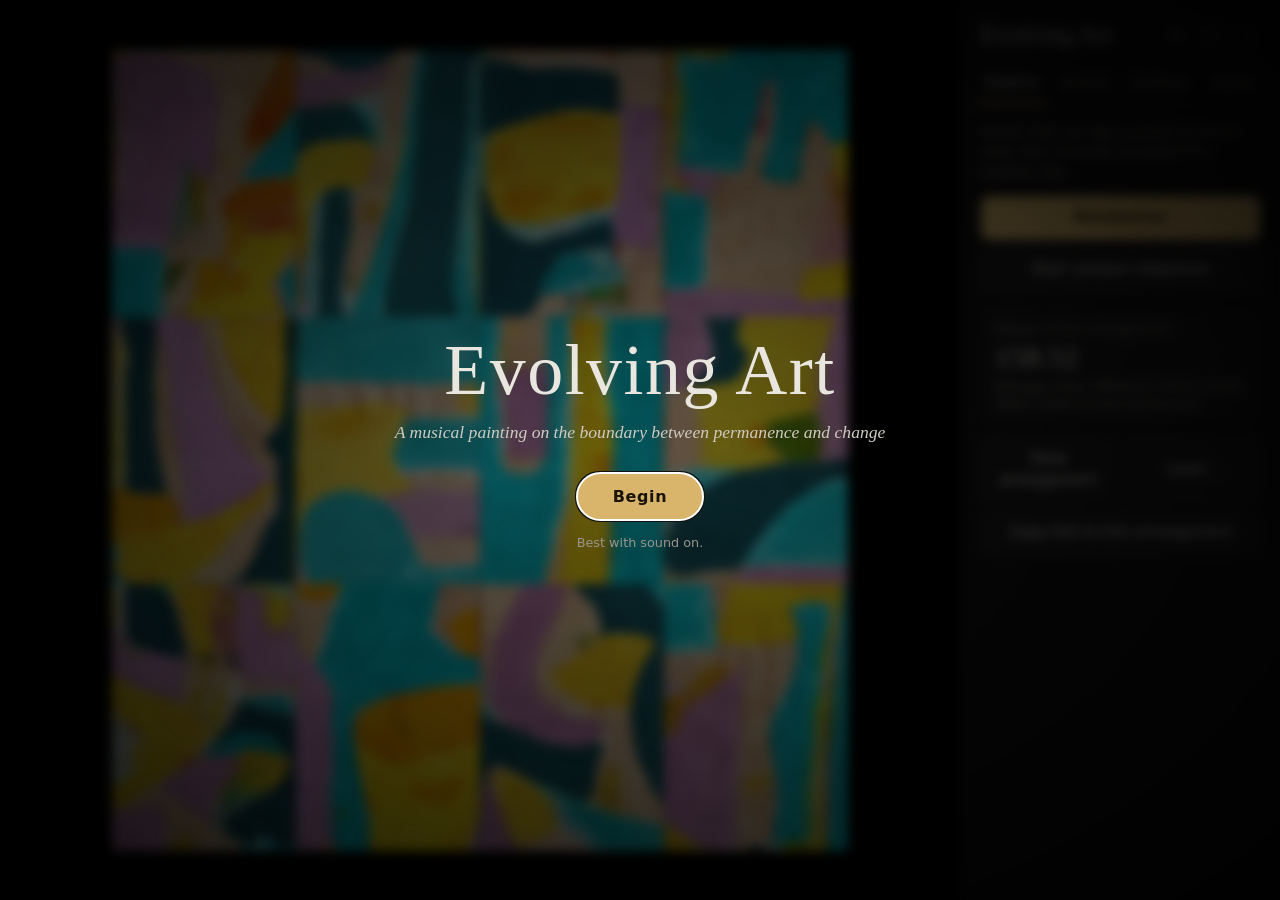
<file: index.html>
<!DOCTYPE html>
<html lang="en">
<head>
  <meta charset="utf-8">
  <meta name="viewport" content="width=device-width, initial-scale=1">
  <title>Evolving Art</title>
  <meta name="description" content="An evolving musical painting on the boundary between permanence and change — twelve double-sided panels, rearranged endlessly by chance and by evolution.">
  <link rel="icon" href="data:image/svg+xml,%3Csvg xmlns=%22http://www.w3.org/2000/svg%22 viewBox=%220 0 4 3%22%3E%3Crect width=%222%22 height=%221.5%22 fill=%22%23d9b56c%22/%3E%3Crect x=%222%22 width=%222%22 height=%221.5%22 fill=%22%2340c8c0%22/%3E%3Crect y=%221.5%22 width=%222%22 height=%221.5%22 fill=%22%23e8669a%22/%3E%3Crect x=%222%22 y=%221.5%22 width=%222%22 height=%221.5%22 fill=%22%23f2e15b%22/%3E%3C/svg%3E">
  <link rel="stylesheet" href="css/style.css">
  <script type="module" src="js/app.js"></script>
</head>
<body>
  <main id="stage" aria-label="Artwork">
    <div id="grid" role="grid" aria-label="Twelve painted panels in a three by four grid"></div>
    <p id="loading" hidden>Loading panels…</p>
  </main>

  <button id="show-ui" class="ghost-button" title="Show controls (Esc)" aria-label="Show controls" hidden>
    <svg viewBox="0 0 24 24" aria-hidden="true"><path d="M4 7h16M4 12h16M4 17h16"/></svg>
  </button>

  <aside id="panel" aria-label="Controls">
    <header class="panel-header">
      <h1>Evolving Art</h1>
      <div class="header-actions">
        <button id="sound-toggle" class="icon-button" aria-pressed="true" title="Sound on/off (M)">
          <svg class="icon-on" viewBox="0 0 24 24" aria-hidden="true"><path d="M4 10v4h4l5 4V6L8 10H4z"/><path d="M16 9a4 4 0 0 1 0 6M18.5 6.5a7.5 7.5 0 0 1 0 11"/></svg>
          <svg class="icon-off" viewBox="0 0 24 24" aria-hidden="true"><path d="M4 10v4h4l5 4V6L8 10H4z"/><path d="M16 9.5l5 5M21 9.5l-5 5"/></svg>
        </button>
        <button id="fullscreen" class="icon-button" title="Full screen (F)" aria-label="Full screen">
          <svg viewBox="0 0 24 24" aria-hidden="true"><path d="M4 9V4h5M20 9V4h-5M4 15v5h5M20 15v5h-5"/></svg>
        </button>
        <button id="hide-ui" class="icon-button" title="Hide controls (H) — press Esc to bring them back" aria-label="Hide controls">
          <svg viewBox="0 0 24 24" aria-hidden="true"><path d="M9 6l6 6-6 6"/></svg>
        </button>
      </div>
    </header>

    <nav class="tabs" role="tablist">
      <button role="tab" aria-selected="true" aria-controls="tab-explore" id="t-explore">Explore</button>
      <button role="tab" aria-selected="false" aria-controls="tab-evolve" id="t-evolve">Evolve</button>
      <button role="tab" aria-selected="false" aria-controls="tab-settings" id="t-settings">Settings</button>
      <button role="tab" aria-selected="false" aria-controls="tab-about" id="t-about">About</button>
    </nav>

    <section id="tab-explore" role="tabpanel" aria-labelledby="t-explore">
      <p class="hint">Hover over (or tap) a panel to turn it over, turn it round, or move it to another slot.</p>
      <div class="button-stack">
        <button id="randomise" class="primary">Randomise</button>
        <button id="slideshow" aria-pressed="false">Start random slideshow</button>
      </div>
      <div class="readout">
        <span class="label">Fitness of this arrangement</span>
        <span id="current-fitness" class="value">–</span>
        <span class="note">Average colour difference where panels meet. Lower is more harmonious.</span>
      </div>
      <div class="button-row">
        <button id="save-grid">Save arrangement</button>
        <button id="load-grid">Load…</button>
      </div>
      <button id="copy-link" class="wide">Copy link to this arrangement</button>
      <p id="explore-status" class="status" role="status"></p>
    </section>

    <section id="tab-evolve" role="tabpanel" aria-labelledby="t-evolve" hidden>
      <p class="hint">A genetic algorithm breeds arrangements, keeping those whose panels meet most harmoniously. The best arrangement so far is shown as it evolves.</p>
      <div class="button-stack">
        <button id="evolve" class="primary">Start evolution</button>
        <button id="reset-evolve" hidden>Reset evolution</button>
      </div>
      <div id="evolve-progress" class="progress" hidden>
        <div class="progress-bar"><div id="progress-fill"></div></div>
        <dl class="stats">
          <dt>Generation</dt><dd id="generation">0</dd>
          <dt>Best fitness</dt><dd id="best-fitness">–</dd>
          <dt>First generation</dt><dd id="start-fitness">–</dd>
        </dl>
      </div>
      <label class="field">
        <span>Pace</span>
        <select id="pace">
          <option value="fast">Fast</option>
          <option value="1000">One generation per second</option>
          <option value="slide" selected>Match slide duration</option>
        </select>
      </label>
      <div class="button-row">
        <button id="save-ga" disabled>Save run</button>
        <button id="load-ga">Load run…</button>
      </div>
      <p id="evolve-status" class="status" role="status"></p>
    </section>

    <section id="tab-settings" role="tabpanel" aria-labelledby="t-settings" hidden>
      <h2>General</h2>
      <label class="field stacked">
        <span>Painting set</span>
        <select id="set-choice"></select>
      </label>
      <h2>Slideshow</h2>
      <label class="field">
        <span>Slide duration</span>
        <select id="slide-duration">
          <option value="1">1 second</option>
          <option value="2">2 seconds</option>
          <option value="3">3 seconds</option>
          <option value="4">4 seconds</option>
          <option value="5">5 seconds</option>
          <option value="6" selected>6 seconds</option>
          <option value="9.6">9.6 seconds</option>
        </select>
      </label>
      <h2>Evolution</h2>
      <label class="field">
        <span>Fitness type</span>
        <select id="fitness-type">
          <option value="0">Average colour of whole panels</option>
          <option value="1" selected>Matching edge pixels</option>
        </select>
      </label>
      <label class="field" id="edge-thickness-field">
        <span>Edge thickness (px)</span>
        <input id="edge-thickness" type="number" min="1" max="50" step="1" value="1">
      </label>
      <label class="field">
        <span>Max generations</span>
        <input id="max-generations" type="number" min="1" max="100000" step="1" value="100">
      </label>
      <label class="field">
        <span>Population size</span>
        <input id="population-size" type="number" min="4" max="1000" step="2" value="40">
      </label>
      <label class="field">
        <span>Mutation rate</span>
        <input id="mutation-rate" type="number" min="0" max="1" step="0.01" value="0.05">
      </label>
      <label class="field">
        <span>Crossover rate</span>
        <input id="crossover-rate" type="number" min="0" max="1" step="0.05" value="0.7">
      </label>
      <button id="defaults" class="wide">Restore default settings</button>
    </section>

    <section id="tab-about" role="tabpanel" aria-labelledby="t-about" hidden>
      <h2>An evolving musical painting</h2>
      <p>Works of art are usually fixed in time by the artist. Here the artwork is a landscape of possibilities: twelve double-sided panels, rectangular or square, that can be turned over, turned round and rearranged into a vast number of compositions. Each visit is a different journey through it.</p>
      <p>Journeys can be random, or evolutionary: a genetic algorithm searches for arrangements where colour and pattern flow across the edges between panels.</p>
      <h2>Credits</h2>
      <dl class="credits">
        <dt>Panels</dt><dd>Roberto Bono</dd>
        <dt>Music</dt><dd>Andrea Alberti and Bob Salmieri</dd>
        <dt>Concept and algorithms</dt><dd>Yiannis Papadopoulos, David Parker, Martin Walker and Emma-Jane Alexander</dd>
        <dt></dt><dd>Department of Computer Science, University of Hull</dd>
      </dl>
      <h2>Keyboard</h2>
      <dl class="keys">
        <dt><kbd>R</kbd></dt><dd>Randomise</dd>
        <dt><kbd>S</kbd></dt><dd>Start / stop slideshow</dd>
        <dt><kbd>E</kbd></dt><dd>Start / pause evolution</dd>
        <dt><kbd>M</kbd></dt><dd>Sound on / off</dd>
        <dt><kbd>F</kbd></dt><dd>Full screen</dd>
        <dt><kbd>H</kbd></dt><dd>Hide controls</dd>
        <dt><kbd>Esc</kbd></dt><dd>Show controls / cancel a move</dd>
      </dl>
    </section>
  </aside>

  <div id="intro" role="dialog" aria-modal="true" aria-labelledby="intro-title">
    <div class="intro-inner">
      <h1 id="intro-title">Evolving Art</h1>
      <p class="tagline">A musical painting on the boundary between permanence and change</p>
      <button id="begin" class="primary">Begin</button>
      <p class="small">Best with sound on.</p>
    </div>
  </div>

  <input id="file-input" type="file" accept=".json,.xml,application/json,text/xml" hidden>
</body>
</html>
</file>
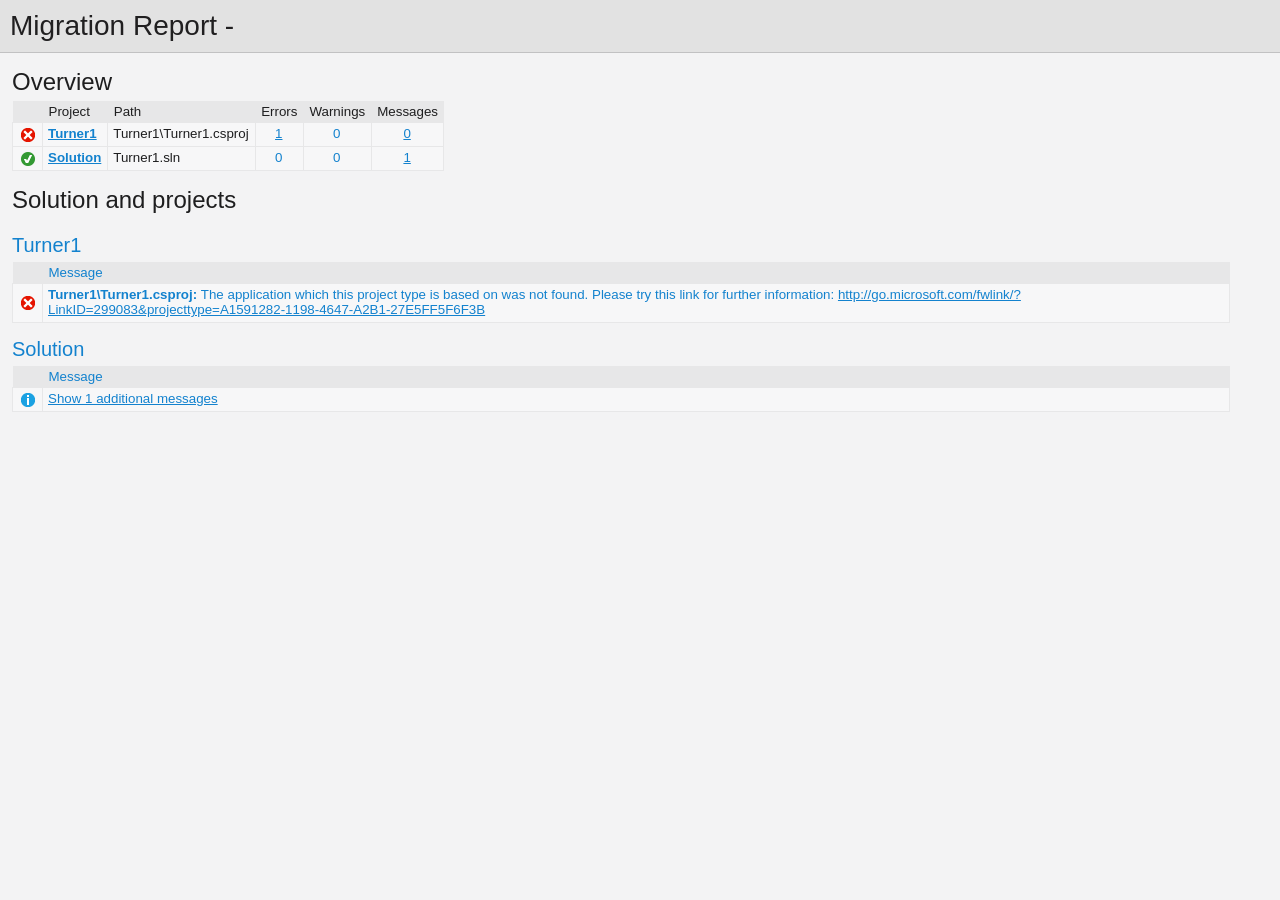
<file: TurnerTest/UpgradeLog.htm>
﻿<!DOCTYPE html>
<!-- saved from url=(0014)about:internet -->
 <html xmlns:msxsl="urn:schemas-microsoft-com:xslt"><head><meta content="en-us" http-equiv="Content-Language" /><meta content="text/html; charset=utf-16" http-equiv="Content-Type" /><title _locID="ConversionReport0">
          Migration Report
        </title><style> 
                    /* Body style, for the entire document */
                    body
                    {
                        background: #F3F3F4;
                        color: #1E1E1F;
                        font-family: "Segoe UI", Tahoma, Geneva, Verdana, sans-serif;
                        padding: 0;
                        margin: 0;
                    }

                    /* Header1 style, used for the main title */
                    h1
                    {
                        padding: 10px 0px 10px 10px;
                        font-size: 21pt;
                        background-color: #E2E2E2;
                        border-bottom: 1px #C1C1C2 solid; 
                        color: #201F20;
                        margin: 0;
                        font-weight: normal;
                    }

                    /* Header2 style, used for "Overview" and other sections */
                    h2
                    {
                        font-size: 18pt;
                        font-weight: normal;
                        padding: 15px 0 5px 0;
                        margin: 0;
                    }

                    /* Header3 style, used for sub-sections, such as project name */
                    h3
                    {
                        font-weight: normal;
                        font-size: 15pt;
                        margin: 0;
                        padding: 15px 0 5px 0;
                        background-color: transparent;
                    }

                    /* Color all hyperlinks one color */
                    a
                    {
                        color: #1382CE;
                    }

                    /* Table styles */ 
                    table
                    {
                        border-spacing: 0 0;
                        border-collapse: collapse;
                        font-size: 10pt;
                    }

                    table th
                    {
                        background: #E7E7E8;
                        text-align: left;
                        text-decoration: none;
                        font-weight: normal;
                        padding: 3px 6px 3px 6px;
                    }

                    table td
                    {
                        vertical-align: top;
                        padding: 3px 6px 5px 5px;
                        margin: 0px;
                        border: 1px solid #E7E7E8;
                        background: #F7F7F8;
                    }

                    /* Local link is a style for hyperlinks that link to file:/// content, there are lots so color them as 'normal' text until the user mouse overs */
                    .localLink
                    {
                        color: #1E1E1F;
                        background: #EEEEED;
                        text-decoration: none;
                    }

                    .localLink:hover
                    {
                        color: #1382CE;
                        background: #FFFF99;
                        text-decoration: none;
                    }

                    /* Center text, used in the over views cells that contain message level counts */ 
                    .textCentered
                    {
                        text-align: center;
                    }

                    /* The message cells in message tables should take up all avaliable space */
                    .messageCell
                    {
                        width: 100%;
                    }

                    /* Padding around the content after the h1 */ 
                    #content 
                    {
	                    padding: 0px 12px 12px 12px; 
                    }

                    /* The overview table expands to width, with a max width of 97% */ 
                    #overview table
                    {
                        width: auto;
                        max-width: 75%; 
                    }

                    /* The messages tables are always 97% width */
                    #messages table
                    {
                        width: 97%;
                    }

                    /* All Icons */
                    .IconSuccessEncoded, .IconInfoEncoded, .IconWarningEncoded, .IconErrorEncoded
                    {
                        min-width:18px;
                        min-height:18px; 
                        background-repeat:no-repeat;
                        background-position:center;
                    }

                    /* Success icon encoded */
                    .IconSuccessEncoded
                    {
                        /* Note: Do not delete the comment below. It is used to verify the correctness of the encoded image resource below before the product is released */
                        /* [---XsltValidateInternal-Base64EncodedImage:IconSuccess#Begin#background-image: url(data:image/png;base64,#Separator#);#End#] */
                        background-image: url([data-uri]);
                    }

                    /* Information icon encoded */
                    .IconInfoEncoded
                    {
                        /* Note: Do not delete the comment below. It is used to verify the correctness of the encoded image resource below before the product is released */
                        /* [---XsltValidateInternal-Base64EncodedImage:IconInformation#Begin#background-image: url(data:image/png;base64,#Separator#);#End#] */
                        background-image: url([data-uri]);
                    }

                    /* Warning icon encoded */
                    .IconWarningEncoded
                    {
                        /* Note: Do not delete the comment below. It is used to verify the correctness of the encoded image resource below before the product is released */
                        /* [---XsltValidateInternal-Base64EncodedImage:IconWarning#Begin#background-image: url(data:image/png;base64,#Separator#);#End#] */
                        background-image: url([data-uri]);
                    }

                    /* Error icon encoded */
                    .IconErrorEncoded
                    {
                        /* Note: Do not delete the comment below. It is used to verify the correctness of the encoded image resource below before the product is released */
                        /* [---XsltValidateInternal-Base64EncodedImage:IconError#Begin#background-image: url(data:image/png;base64,#Separator#);#End#] */
                        background-image: url([data-uri]);
                    }
                 </style><script type="text/javascript" language="javascript"> 
          
            // Startup 
            // Hook up the the loaded event for the document/window, to linkify the document content
            var startupFunction = function() { linkifyElement("messages"); };
            
            if(window.attachEvent)
            {
              window.attachEvent('onload', startupFunction);
            }
            else if (window.addEventListener) 
            {
              window.addEventListener('load', startupFunction, false);
            }
            else 
            {
              document.addEventListener('load', startupFunction, false);
            } 
            
            // Toggles the visibility of table rows with the specified name 
            function toggleTableRowsByName(name)
            {
               var allRows = document.getElementsByTagName('tr');
               for (i=0; i < allRows.length; i++)
               {
                  var currentName = allRows[i].getAttribute('name');
                  if(!!currentName && currentName.indexOf(name) == 0)
                  {
                      var isVisible = allRows[i].style.display == ''; 
                      isVisible ? allRows[i].style.display = 'none' : allRows[i].style.display = '';
                  }
               }
            }
            
            function scrollToFirstVisibleRow(name) 
            {
               var allRows = document.getElementsByTagName('tr');
               for (i=0; i < allRows.length; i++)
               {
                  var currentName = allRows[i].getAttribute('name');
                  var isVisible = allRows[i].style.display == ''; 
                  if(!!currentName && currentName.indexOf(name) == 0 && isVisible)
                  {
                     allRows[i].scrollIntoView(true); 
                     return true; 
                  }
               }
               
               return false;
            }
            
            // Linkifies the specified text content, replaces candidate links with html links 
            function linkify(text)
            {
                 if(!text || 0 === text.length)
                 {
                     return text; 
                 }

                 // Find http, https and ftp links and replace them with hyper links 
                 var urlLink = /(http|https|ftp)\:\/\/[a-zA-Z0-9\-\.]+(:[a-zA-Z0-9]*)?\/?([a-zA-Z0-9\-\._\?\,\/\\\+&%\$#\=~;\{\}])*/gi;
                 
                 return text.replace(urlLink, '<a href="$&">$&</a>') ;
            }
            
            // Linkifies the specified element by ID
            function linkifyElement(id)
            {
                var element = document.getElementById(id);
                if(!!element)
                {
                  element.innerHTML = linkify(element.innerHTML); 
                }
            }
            
            function ToggleMessageVisibility(projectName)
            {
              if(!projectName || 0 === projectName.length)
              {
                return; 
              }
              
              toggleTableRowsByName("MessageRowClass" + projectName);
              toggleTableRowsByName('MessageRowHeaderShow' + projectName);
              toggleTableRowsByName('MessageRowHeaderHide' + projectName); 
            }
            
            function ScrollToFirstVisibleMessage(projectName)
            {
              if(!projectName || 0 === projectName.length)
              {
                return; 
              }
              
              // First try the 'Show messages' row
              if(!scrollToFirstVisibleRow('MessageRowHeaderShow' + projectName))
              {
                // Failed to find a visible row for 'Show messages', try an actual message row 
                scrollToFirstVisibleRow('MessageRowClass' + projectName); 
              }
            }
           </script></head><body><h1 _locID="ConversionReport">
          Migration Report - </h1><div id="content"><h2 _locID="OverviewTitle">Overview</h2><div id="overview"><table><tr><th></th><th _locID="ProjectTableHeader">Project</th><th _locID="PathTableHeader">Path</th><th _locID="ErrorsTableHeader">Errors</th><th _locID="WarningsTableHeader">Warnings</th><th _locID="MessagesTableHeader">Messages</th></tr><tr><td class="IconErrorEncoded" /><td><strong><a href="#Turner1">Turner1</a></strong></td><td>Turner1\Turner1.csproj</td><td class="textCentered"><a href="#Turner1Error">1</a></td><td class="textCentered"><a>0</a></td><td class="textCentered"><a href="#">0</a></td></tr><tr><td class="IconSuccessEncoded" /><td><strong><a href="#Solution"><span _locID="OverviewSolutionSpan">Solution</span></a></strong></td><td>Turner1.sln</td><td class="textCentered"><a>0</a></td><td class="textCentered"><a>0</a></td><td class="textCentered"><a href="#" onclick="ScrollToFirstVisibleMessage('Solution'); return false;">1</a></td></tr></table></div><h2 _locID="SolutionAndProjectsTitle">Solution and projects</h2><div id="messages"><a name="Turner1" /><h3>Turner1</h3><table><tr id="Turner1HeaderRow"><th></th><th class="messageCell" _locID="MessageTableHeader">Message</th></tr><tr name="ErrorRowClassTurner1"><td class="IconErrorEncoded"><a name="Turner1Error" /></td><td class="messageCell"><strong>Turner1\Turner1.csproj:
        </strong><span>The application which this project type is based on was not found. Please try this link for further information: http://go.microsoft.com/fwlink/?LinkID=299083&amp;projecttype=A1591282-1198-4647-A2B1-27E5FF5F6F3B</span></td></tr></table><a name="Solution" /><h3 _locID="ProjectDisplayNameHeader">Solution</h3><table><tr id="SolutionHeaderRow"><th></th><th class="messageCell" _locID="MessageTableHeader">Message</th></tr><tr name="MessageRowHeaderShowSolution"><td class="IconInfoEncoded" /><td class="messageCell"><a _locID="ShowAdditionalMessages" href="#" name="SolutionMessage" onclick="ToggleMessageVisibility('Solution'); return false;">
          Show 1 additional messages
        </a></td></tr><tr name="MessageRowClassSolution" style="display: none"><td class="IconInfoEncoded"><a name="SolutionMessage" /></td><td class="messageCell"><strong>Turner1.sln:
        </strong><span>The solution file does not require migration.</span></td></tr><tr style="display: none" name="MessageRowHeaderHideSolution"><td class="IconInfoEncoded" /><td class="messageCell"><a _locID="HideAdditionalMessages" href="#" name="SolutionMessage" onclick="ToggleMessageVisibility('Solution'); return false;">
          Hide 1 additional messages
        </a></td></tr></table></div></div></body></html>
</file>
<file: css/style.css>
:root {
  --bg: #000;
  --panel-bg: #121212;
  --panel-line: #2a2a2a;
  --text: #e9e6df;
  --muted: #9a958b;
  --accent: #d9b56c;
  --accent-ink: #1a1408;
  --panel-width: 320px;
  --cw: 175px;          /* cell width, set from JS */
  --ch: 224px;          /* cell height, set from JS */
  --move: 700ms;
  --serif: "Iowan Old Style", "Palatino Linotype", Palatino, "Book Antiqua", Georgia, serif;
  --sans: system-ui, -apple-system, "Segoe UI", Roboto, "Helvetica Neue", Arial, sans-serif;
  color-scheme: dark;
}

* { box-sizing: border-box; }
[hidden] { display: none !important; }
html, body { height: 100%; margin: 0; }
body {
  background: var(--bg);
  color: var(--text);
  font: 15px/1.45 var(--sans);
  overflow: hidden;
}
body.ui-hidden.idle { cursor: none; }

button, select, input { font: inherit; color: inherit; }
svg { width: 20px; height: 20px; fill: none; stroke: currentColor; stroke-width: 1.8; stroke-linecap: round; stroke-linejoin: round; }

/* ---------- Stage & grid ---------- */
#stage {
  position: fixed;
  inset: 0 var(--panel-width) 0 0;
  display: grid;
  place-items: center;
  transition: inset 400ms ease;
}
body.ui-hidden #stage { inset: 0; }

#grid {
  position: relative;
  width: calc(var(--cw) * var(--cols, 4));
  height: calc(var(--ch) * var(--rows, 3));
}
#loading { position: absolute; color: var(--muted); font-family: var(--serif); font-style: italic; }

.piece {
  position: absolute;
  top: 0; left: 0;
  width: var(--cw);
  height: var(--ch);
  transform: translate(calc(var(--col) * 100%), calc(var(--row) * 100%));
  transition: transform var(--move) cubic-bezier(.45, .05, .25, 1);
  perspective: calc(var(--ch) * 5);
  -webkit-tap-highlight-color: transparent;
}
.piece.lifted { z-index: 2; }

.card {
  position: absolute;
  inset: 0;
  transform-style: preserve-3d;
  transition: transform var(--move) cubic-bezier(.45, .05, .25, 1);
}
.card.snap { transition: none; }
.face {
  position: absolute;
  inset: 0;
  display: block;
  backface-visibility: hidden;
  -webkit-backface-visibility: hidden;
  user-select: none;
  -webkit-user-drag: none;
}
.face { background-repeat: no-repeat; background-size: 100% 100%; }
.face.back { transform: rotateY(180deg); }
.piece.has-controls { z-index: 3; }
.piece:focus-visible { outline: 2px solid var(--accent); outline-offset: -2px; z-index: 3; }


/* Per-panel controls (manual mode only) */
.controls {
  position: absolute;
  inset: 0;
  display: flex;
  align-items: center;
  justify-content: center;
  gap: clamp(2px, calc(var(--cw) * .03), 6px);
  opacity: 0;
  pointer-events: none;
  transition: opacity 150ms;
  /* Dims the panel behind the buttons. (Not opacity on the card: that flattens the 3D card and hides its back.) */
  background: rgba(0, 0, 0, .4);
}
.controls button {
  --b: clamp(28px, calc(var(--cw) * .26), 44px);
  width: var(--b); height: var(--b);
  display: grid; place-items: center;
  border: 0; border-radius: 50%;
  background: rgba(10, 10, 10, .78);
  color: var(--text);
  cursor: pointer;
  transition: transform 120ms, background 120ms;
}
.controls button:hover, .controls button:focus-visible { transform: scale(1.08); background: rgba(0, 0, 0, .92); outline: none; }
.controls .move { position: absolute; top: 6px; right: 6px; --b: clamp(24px, calc(var(--cw) * .2), 36px); }
.controls button svg { width: 60%; height: 60%; }

body.manual .piece:focus-within .controls,
body.manual .piece.active .controls { opacity: 1; pointer-events: auto; }

@media (hover: hover) {
  body.manual .piece:hover .controls { opacity: 1; pointer-events: auto; }

}

/* Moving a panel: the chosen panel is outlined, others become targets */
body.moving .piece .controls > :not(.move) { display: none; }
body.moving .piece.move-from .controls { opacity: 1; pointer-events: auto; }
body.moving .piece.move-from .controls .move { position: static; --b: clamp(34px, calc(var(--cw) * .3), 52px); background: var(--accent); color: var(--accent-ink); }
body.moving .piece.move-from::after,
body.moving .piece:not(.move-from):hover::after {
  content: ""; position: absolute; inset: 0; pointer-events: none;
  box-shadow: inset 0 0 0 3px var(--accent);
}
body.moving .piece:not(.move-from) { cursor: copy; }
body.moving .piece:not(.move-from) .controls { opacity: 0 !important; pointer-events: none !important; }


/* ---------- Side panel ---------- */
#panel {
  position: fixed;
  top: 0; right: 0; bottom: 0;
  width: var(--panel-width);
  background: var(--panel-bg);
  border-left: 1px solid var(--panel-line);
  display: flex;
  flex-direction: column;
  overflow-y: auto;
  transition: transform 400ms ease;
}
body.ui-hidden #panel { transform: translateX(100%); }

.panel-header {
  display: flex; align-items: center; justify-content: space-between;
  padding: 18px 16px 10px 20px;
}
.panel-header h1 { margin: 0; font: 400 1.55rem/1.1 var(--serif); letter-spacing: .01em; }
.header-actions { display: flex; gap: 2px; }
.icon-button, .ghost-button {
  width: 34px; height: 34px; display: grid; place-items: center;
  border: 0; border-radius: 8px; background: transparent; color: var(--muted); cursor: pointer;
}
.icon-button:hover, .icon-button:focus-visible { color: var(--text); background: #1f1f1f; outline: none; }
#sound-toggle .icon-off { display: none; }
#sound-toggle[aria-pressed="false"] .icon-on { display: none; }
#sound-toggle[aria-pressed="false"] .icon-off { display: block; }

.ghost-button {
  position: fixed; top: 14px; right: 14px; z-index: 5;
  background: rgba(20, 20, 20, .7); color: var(--text);
  opacity: 0; transition: opacity 300ms;
}
body.ui-hidden:not(.idle) .ghost-button { opacity: .8; }
.ghost-button:hover { opacity: 1 !important; }

.tabs {
  display: flex; gap: 4px; padding: 0 12px 0 16px;
  border-bottom: 1px solid var(--panel-line);
}
.tabs button {
  flex: 1; padding: 10px 2px 9px; border: 0; background: none; cursor: pointer;
  color: var(--muted); border-bottom: 2px solid transparent; font-size: .9rem;
}
.tabs button[aria-selected="true"] { color: var(--text); border-bottom-color: var(--accent); }
.tabs button:hover { color: var(--text); }

[role="tabpanel"] { padding: 16px 20px 28px; }
[role="tabpanel"] h2 {
  margin: 18px 0 8px; font: 600 .72rem/1 var(--sans);
  letter-spacing: .12em; text-transform: uppercase; color: var(--muted);
}
[role="tabpanel"] h2:first-child { margin-top: 2px; }
#tab-about h2:first-child { font: 400 1.15rem/1.3 var(--serif); letter-spacing: 0; text-transform: none; color: var(--text); }
.hint { margin: 0 0 14px; color: var(--muted); font-size: .88rem; }

.button-stack { display: grid; gap: 8px; margin-bottom: 16px; }
.button-row { display: grid; grid-template-columns: 1fr 1fr; gap: 8px; margin: 12px 0 8px; }
[role="tabpanel"] button:not(.icon-button) {
  padding: 10px 12px; border-radius: 8px; cursor: pointer;
  border: 1px solid #3a3a3a; background: #1b1b1b;
  transition: background 120ms, border-color 120ms;
}
[role="tabpanel"] button:not(.icon-button):hover { background: #242424; border-color: #4a4a4a; }
[role="tabpanel"] button:disabled { opacity: .45; cursor: default; }
[role="tabpanel"] button.primary { background: var(--accent); border-color: var(--accent); color: var(--accent-ink); font-weight: 600; }
[role="tabpanel"] button.primary:hover { background: #e6c47e; }
[role="tabpanel"] button[aria-pressed="true"] { border-color: var(--accent); color: var(--accent); }
button.wide { width: 100%; }

.readout {
  display: grid; gap: 2px; padding: 12px 14px; margin: 4px 0;
  background: #181818; border-radius: 10px;
}
.readout .label { font-size: .8rem; color: var(--muted); }
.readout .value { font: 400 1.9rem/1.15 var(--serif); font-variant-numeric: tabular-nums; }
.readout .note { font-size: .78rem; color: var(--muted); }

.status { min-height: 1.3em; margin: 10px 0 0; font-size: .85rem; color: var(--accent); }

.field { display: grid; grid-template-columns: 1fr 11.5rem; align-items: center; gap: 10px; margin: 8px 0; font-size: .9rem; }
.field.stacked { grid-template-columns: 1fr; gap: 6px; }
.field select, .field input {
  width: 100%; padding: 7px 8px; border-radius: 7px;
  background: #1b1b1b; border: 1px solid #3a3a3a;
}
.field input:invalid { border-color: #b5524a; }
#tab-settings .wide { margin-top: 18px; }

.progress { margin: 4px 0 14px; }
.progress-bar { height: 6px; background: #262626; border-radius: 3px; overflow: hidden; }
#progress-fill { height: 100%; width: 0; background: var(--accent); transition: width 300ms; }
.stats { display: grid; grid-template-columns: auto 1fr; gap: 4px 12px; margin: 12px 0 0; font-size: .9rem; }
.stats dt { color: var(--muted); }
.stats dd { margin: 0; text-align: right; font-variant-numeric: tabular-nums; }

.credits, .keys { display: grid; grid-template-columns: auto 1fr; gap: 6px 14px; margin: 0; font-size: .88rem; }
.credits dt, .keys dt { color: var(--muted); }
.credits dd, .keys dd { margin: 0; }
kbd { display: inline-block; min-width: 1.6em; padding: 1px 5px; border: 1px solid #444; border-radius: 4px; font: .8rem var(--sans); text-align: center; }
#tab-about p { font-size: .9rem; color: #cfcac0; }

/* ---------- Intro ---------- */
#intro {
  position: fixed; inset: 0; z-index: 10;
  display: grid; place-items: center;
  background: radial-gradient(ellipse at center, rgba(0,0,0,.55), rgba(0,0,0,.92));
  backdrop-filter: blur(6px);
  transition: opacity 600ms;
}
#intro.gone { opacity: 0; pointer-events: none; }
.intro-inner { text-align: center; padding: 24px; }
.intro-inner h1 { margin: 0; font: 400 clamp(2.4rem, 7vw, 4.5rem)/1 var(--serif); letter-spacing: .02em; }
.tagline { margin: 14px auto 28px; max-width: 30em; color: #cfcac0; font: italic 1.1rem/1.4 var(--serif); }
#begin {
  padding: 12px 36px; border-radius: 999px; border: 0; cursor: pointer;
  background: var(--accent); color: var(--accent-ink); font-weight: 600; font-size: 1rem; letter-spacing: .04em;
}
#begin:hover { background: #e6c47e; }
#begin:disabled { opacity: .5; cursor: progress; }
.small { margin-top: 14px; font-size: .8rem; color: var(--muted); }

/* ---------- Small screens: controls become a bottom sheet ---------- */
@media (max-width: 760px) {
  :root { --panel-width: 0px; }
  #stage { inset: 0 0 auto 0; height: 58vh; }
  body.ui-hidden #stage { height: 100%; }
  #panel {
    top: auto; left: 0; width: auto; height: 42vh;
    border-left: 0; border-top: 1px solid var(--panel-line);
  }
  body.ui-hidden #panel { transform: translateY(100%); }
}

@media (prefers-reduced-motion: reduce) {
  :root { --move: 1ms; }
}
</file>
